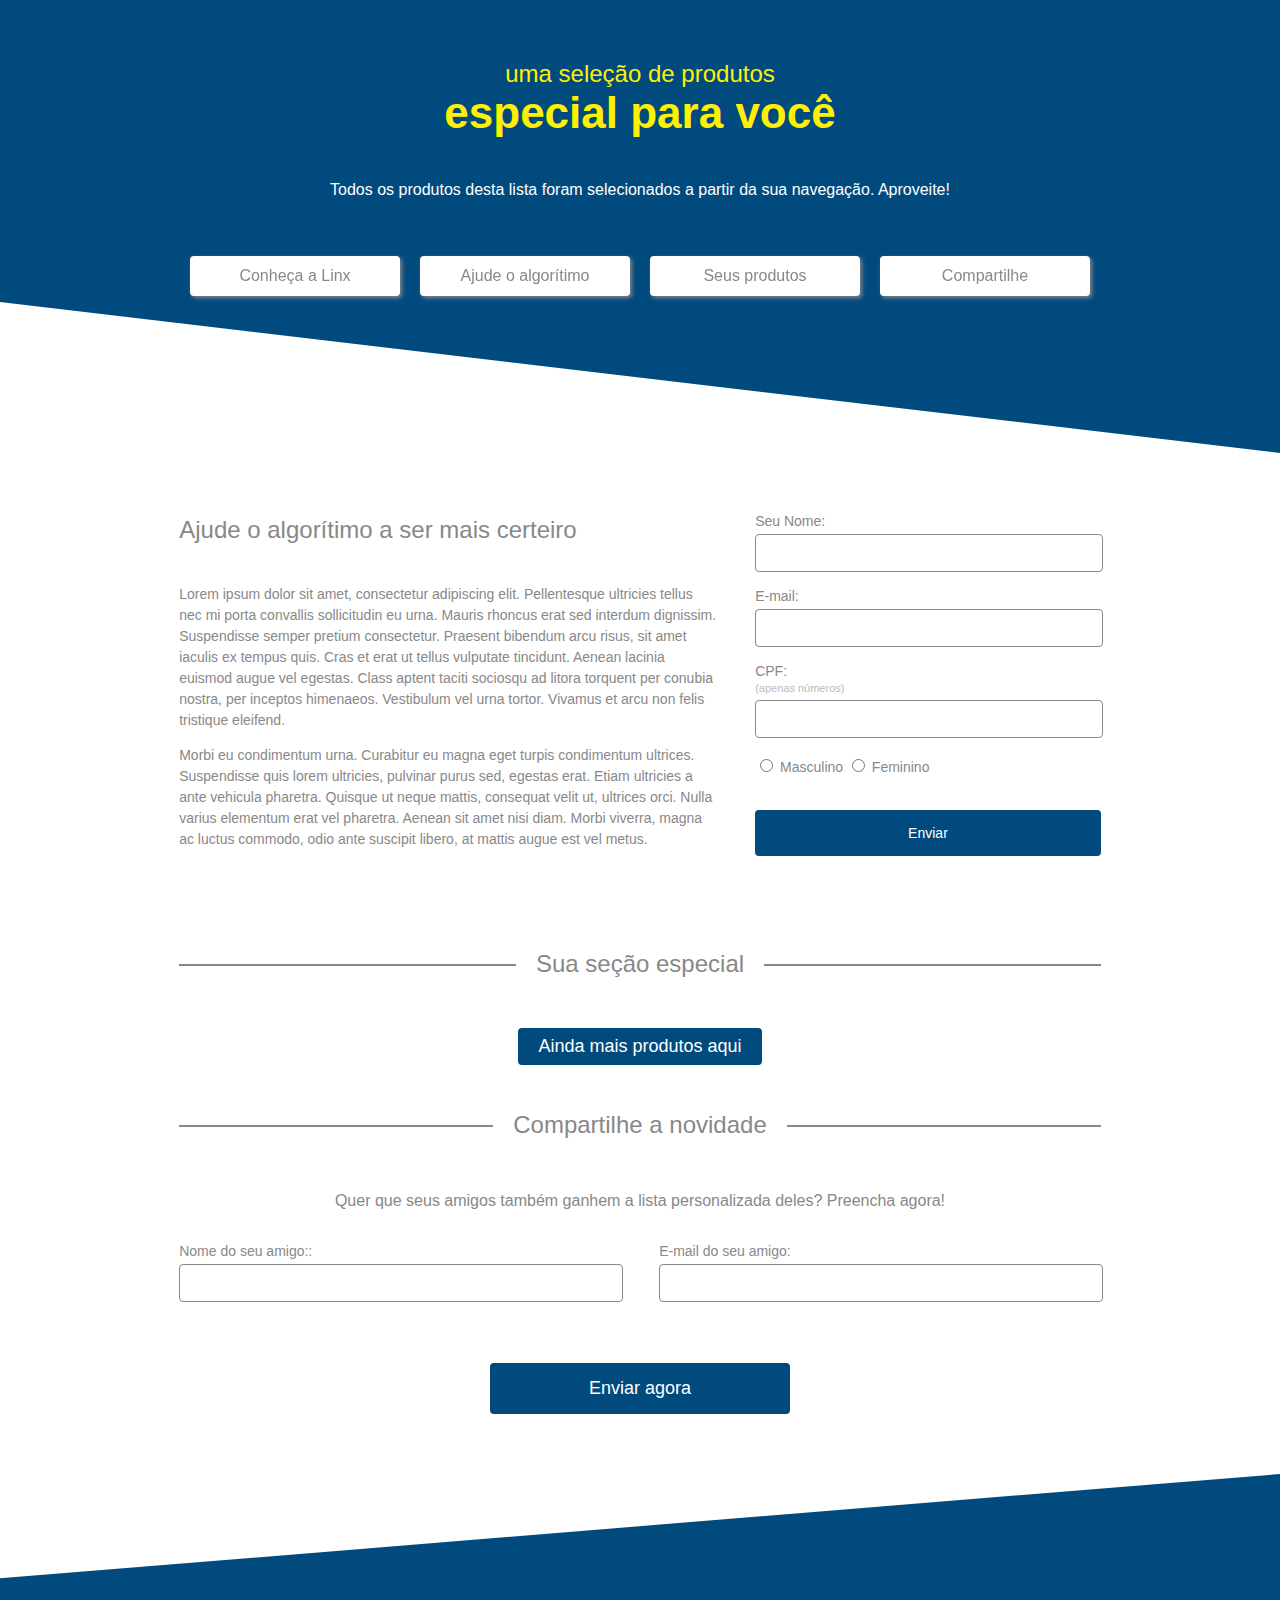
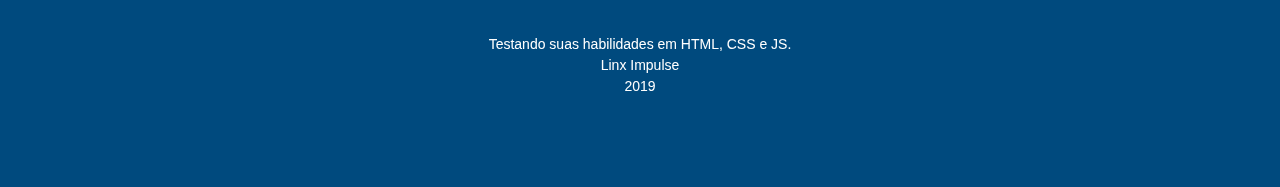
<file: index.html>
<!doctype html>
<html>
<head>
<meta charset="utf-8">
<title>Produtos especiais para você</title>
<link rel="stylesheet" type="text/css" href="css/styles.css" media="all">
<meta name="viewport" content="width=device-width,initial-scale=1" />
<!-- CSS -->
<link rel="stylesheet" type="text/css" href="css/styles.css" media="all">
<!-- Favicons. Copied from Linx website :D -->
<link rel="apple-touch-icon" sizes="57x57" href="https://www.linx.com.br/app/themes/linx/webpack/dist/images/favicons/apple-icon-57x57.png"><link rel="apple-touch-icon" sizes="60x60" href="https://www.linx.com.br/app/themes/linx/webpack/dist/images/favicons/apple-icon-60x60.png"><link rel="apple-touch-icon" sizes="72x72" href="https://www.linx.com.br/app/themes/linx/webpack/dist/images/favicons/apple-icon-72x72.png"><link rel="apple-touch-icon" sizes="76x76" href="https://www.linx.com.br/app/themes/linx/webpack/dist/images/favicons/apple-icon-76x76.png"><link rel="apple-touch-icon" sizes="114x114" href="https://www.linx.com.br/app/themes/linx/webpack/dist/images/favicons/apple-icon-114x114.png"><link rel="apple-touch-icon" sizes="120x120" href="https://www.linx.com.br/app/themes/linx/webpack/dist/images/favicons/apple-icon-120x120.png"><link rel="apple-touch-icon" sizes="144x144" href="https://www.linx.com.br/app/themes/linx/webpack/dist/images/favicons/apple-icon-144x144.png"><link rel="apple-touch-icon" sizes="152x152" href="https://www.linx.com.br/app/themes/linx/webpack/dist/images/favicons/apple-icon-152x152.png"><link rel="apple-touch-icon" sizes="180x180" href="https://www.linx.com.br/app/themes/linx/webpack/dist/images/favicons/apple-icon-180x180.png"><link rel="icon" type="image/png" sizes="192x192"  href="https://www.linx.com.br/app/themes/linx/webpack/dist/images/favicons/android-icon-192x192.png"><link rel="icon" type="image/png" sizes="32x32" href="https://www.linx.com.br/app/themes/linx/webpack/dist/images/favicons/favicon-32x32.png">
<link rel="icon" type="image/png" sizes="96x96" href="https://www.linx.com.br/app/themes/linx/webpack/dist/images/favicons/favicon-96x96.png"><link rel="icon" type="image/png" sizes="16x16" href="https://www.linx.com.br/app/themes/linx/webpack/dist/images/favicons/favicon-16x16.png">
<link rel="manifest" href="https://www.linx.com.br/app/themes/linx/webpack/dist/images/favicons/manifest.json">

<!-- Javascript -->
<script type="text/javascript" src="js/script.js"></script>

</head>

<body>

<main>

	<!-- PAGE top -->
	<header>
	
		<!-- Top text -->
		<div>
			<h4>uma seleção de produtos</h4>
			<h1>especial para você</h1>
			<h6>Todos os produtos desta lista foram selecionados a partir da sua navegação. Aproveite!</h6>
		</div>
		<!-- Top text [END]-->
		
		<!-- Navigation -->
		<nav>
			<ul>
				<li>
					<!-- Sends the user Linx website -->
					<a class="button-md" href="https://www.linx.com.br/" target="_blank">Conheça a Linx</a>
				</li>
				<li>
					<!-- Sends the user to Google to learn some frontend development techniques -->
					<a class="button-md" href="https://www.google.com/search?q=aprenda+a+ser+desenvolvedor+frontend&oq=aprenda+a+ser+desenvolvedor+frontend&aqs=chrome..69i57j0l7.13954j0j4&sourceid=chrome&ie=UTF-8" target="_blank">Ajude o algorítimo</a>
				</li>
				<li>
					<!-- Sends the user direct to the products -->
					<a class="button-md" href="#product-section">Seus produtos</a>
				</li>
				<li>
					<!-- The chosen social network was Facebook -->
					<!-- If you run this locally, Facebook will give you an error page -->
					<a class="button-md" onClick="shareButton();">Compartilhe</a>
				</li>
			</ul>
		</nav>
		<!-- Navigation [END] -->
		
	</header>
	<!-- PAGE top [END]-->
	
	<!-- USER FORM Section -->
	<section id="form-section">
		
		<!-- Form text --> 
		<div id="form-text" class="col-60">
			<h4>Ajude o algorítimo a ser mais certeiro</h4>
			<p>Lorem ipsum dolor sit amet, consectetur adipiscing elit. Pellentesque ultricies tellus nec mi porta convallis sollicitudin eu urna. Mauris rhoncus erat sed interdum dignissim. Suspendisse semper pretium consectetur. Praesent bibendum arcu risus, sit amet iaculis ex tempus quis. Cras et erat ut tellus vulputate tincidunt. Aenean lacinia euismod augue vel egestas. Class aptent taciti sociosqu ad litora torquent per conubia nostra, per inceptos himenaeos. Vestibulum vel urna tortor. Vivamus et arcu non felis tristique eleifend.</p>
			
			<p>Morbi eu condimentum urna. Curabitur eu magna eget turpis condimentum ultrices. Suspendisse quis lorem ultricies, pulvinar purus sed, egestas erat. Etiam ultricies a ante vehicula pharetra. Quisque ut neque mattis, consequat velit ut, ultrices orci. Nulla varius elementum erat vel pharetra. Aenean sit amet nisi diam. Morbi viverra, magna ac luctus commodo, odio ante suscipit libero, at mattis augue est vel metus.</p>
		</div>
		<!-- Form text [END]--> 
		
		<!-- User form --> 
		<div class="col-40">
			<form name="user-form" method="post" action="user-data-sent.html" onSubmit="userFormValidation();">
				<label for="user-nome">Seu Nome:</label> <span id="alert-user-name" class="alert-text"></span>
				<br>
				<input type="text" name="user-name" id="user-name" maxlength="256">
				<br>
				<br>
				<label for="user-email">E-mail:</label> <span id="alert-user-email" class="alert-text"></span>
				<br>
				<input type="text" name="user-email" id="user-email" maxlength="256">
				<br>
				<br>
				<label for="user-cpf">CPF:</label>
				<span id="alert-user-cpf" class="alert-text"></span>
				<br>
				<span>(apenas números)</span>
				<br>
				<input type="text" name="user-cpf" id="user-cpf" maxlength="11">
				<br>
				<br>
				<input type="radio" name="user-gender" id="gender-man" value="masculino">
				<label for="gender-man">Masculino</label>
				<input type="radio" name="user-gender" id="gender-woman" value="feminino">
				<label for="gender-woman">Feminino</label>
				<span id="alert-user-gender" class="alert-text"></span>
				<br>
				<div class="form-submit">
					<input type="submit" name="send-form" class="send-form" value="Enviar">
				</div>
			</form>
		</div>
		<!-- User form [END]--> 
		
	</section>
	<!-- USER FORM Section [END]-->
	
	<!-- PRODUCT Section -->
	<section id="product-section">
	
		<!-- Products title -->
		<div class="products-title">
			<div class="products-title-line"></div>
			<h4>Sua seção especial</h4>
		</div>
		<!-- Products title [END] -->
	
		<!-- Div where the products are placed via javascript -->
		<div id="products"></div>
		
		<!-- Javascript event "onClick" calls the function "showProducts()" each time the button is clicked, adding more products to the page -->
		<div id="more-products">
			<a id="more-products-button" class="button-sm" onClick="showProducts();">Ainda mais produtos aqui</a>
		</div>
	</section>
	<!-- PRODUCT Section [END] -->
	
	<!-- NEWSLETTER Section -->
	<section id="newsletter-section">
		
		<!-- Newsletter title -->
		<div class="products-title">
			<div class="products-title-line"></div>
			<h4>Compartilhe a novidade</h4>
		</div>
		<!-- Newsletter title [END] -->
		
		<!-- Newsletter form -->
		<div>
			<form id="newsletter-form" method="post" action="newsletter-data-sent.html" onSubmit="newsletterFormValidation();">
				<h6>
					Quer que seus amigos também ganhem a lista personalizada deles? Preencha agora!
				</h6>
			
				<div>
					<div class="col-50">
						<label for="nome-amigo">Nome do seu amigo::</label>
						<br>
						<input type="text" name="friend-name" id="friend-name" maxlength="256">
						<p id="alert-friend-name" class="alert-text">&nbsp;</p>
					</div>
					<div class="col-50">
						<label for="email-amigo">E-mail do seu amigo:</label>
						<br>
						<input type="text" name="friend-email" id="friend-email" maxlength="256">
						<p id="alert-friend-email" class="alert-text">&nbsp;</p>
					</div>
					<div class="form-submit">
						<input type="submit" name="send-form" class="send-form" id="newsletter-send-form" value="Enviar agora">
					</div>
				</div>
			</form>
		</div>
		<!-- Newsletter form [END] -->
		
	</section>
	<!-- NEWSLETTER Section [END] -->
	
	<!-- PAGE bottom -->
	<footer>
		<div>
			<p>
				Testando suas habilidades em HTML, CSS e JS.<br>
				Linx Impulse<br>
				2019
			</p>
		</div>
	</footer>
	<!-- PAGE bottom [END] -->
	
</main>

</body>
</html>
</file>
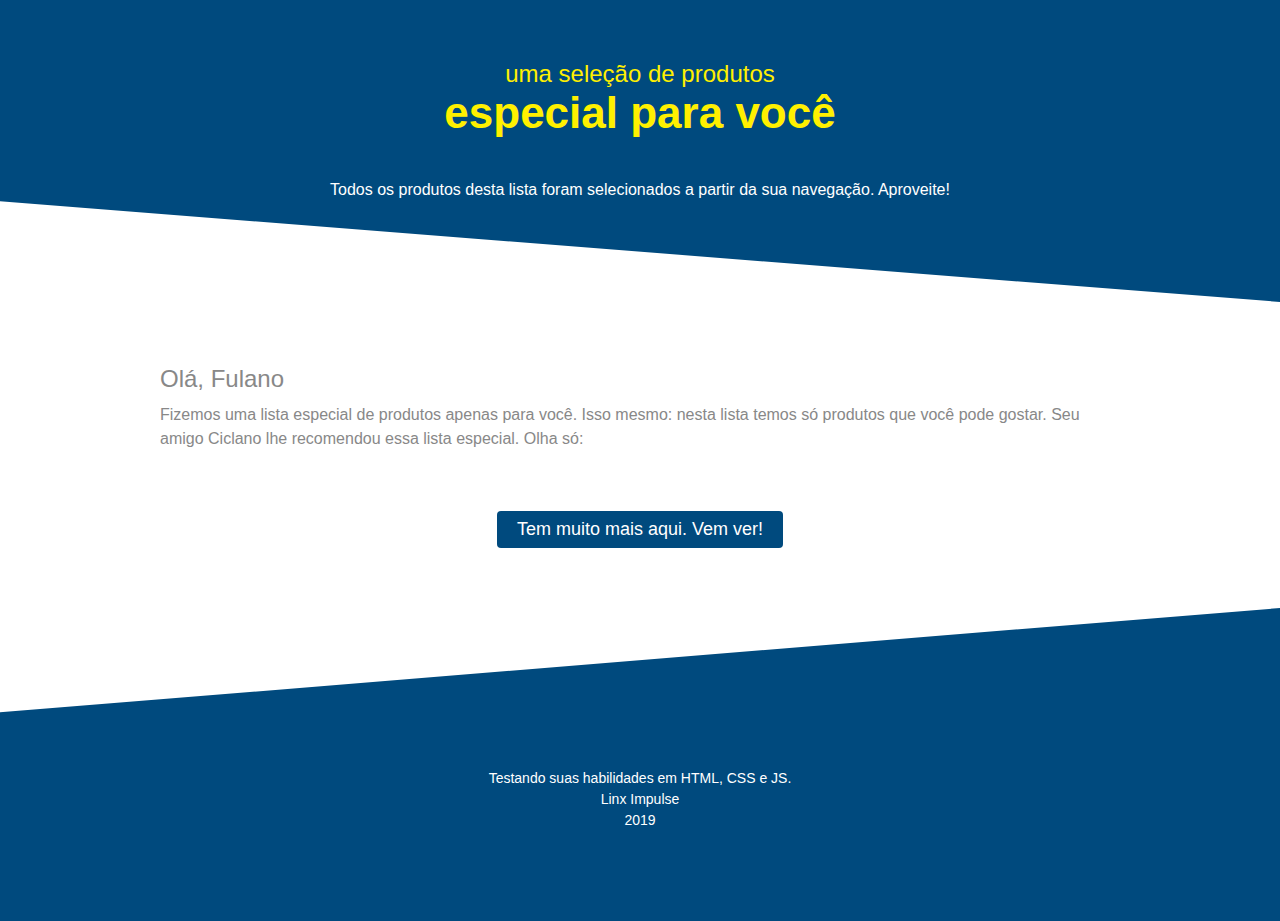
<file: email.html>
<!doctype html>
<html>
<head>
<meta charset="utf-8">
<title>E-mail</title>
<meta name="viewport" content="width=device-width,initial-scale=1" />
<!-- CSS -->
<link rel="stylesheet" type="text/css" href="css/styles.css" media="all">
<!-- Favicons. Copied from Linx website :D -->
<link rel="apple-touch-icon" sizes="57x57" href="https://www.linx.com.br/app/themes/linx/webpack/dist/images/favicons/apple-icon-57x57.png"><link rel="apple-touch-icon" sizes="60x60" href="https://www.linx.com.br/app/themes/linx/webpack/dist/images/favicons/apple-icon-60x60.png"><link rel="apple-touch-icon" sizes="72x72" href="https://www.linx.com.br/app/themes/linx/webpack/dist/images/favicons/apple-icon-72x72.png"><link rel="apple-touch-icon" sizes="76x76" href="https://www.linx.com.br/app/themes/linx/webpack/dist/images/favicons/apple-icon-76x76.png"><link rel="apple-touch-icon" sizes="114x114" href="https://www.linx.com.br/app/themes/linx/webpack/dist/images/favicons/apple-icon-114x114.png"><link rel="apple-touch-icon" sizes="120x120" href="https://www.linx.com.br/app/themes/linx/webpack/dist/images/favicons/apple-icon-120x120.png"><link rel="apple-touch-icon" sizes="144x144" href="https://www.linx.com.br/app/themes/linx/webpack/dist/images/favicons/apple-icon-144x144.png"><link rel="apple-touch-icon" sizes="152x152" href="https://www.linx.com.br/app/themes/linx/webpack/dist/images/favicons/apple-icon-152x152.png"><link rel="apple-touch-icon" sizes="180x180" href="https://www.linx.com.br/app/themes/linx/webpack/dist/images/favicons/apple-icon-180x180.png"><link rel="icon" type="image/png" sizes="192x192"  href="https://www.linx.com.br/app/themes/linx/webpack/dist/images/favicons/android-icon-192x192.png"><link rel="icon" type="image/png" sizes="32x32" href="https://www.linx.com.br/app/themes/linx/webpack/dist/images/favicons/favicon-32x32.png">
<link rel="icon" type="image/png" sizes="96x96" href="https://www.linx.com.br/app/themes/linx/webpack/dist/images/favicons/favicon-96x96.png"><link rel="icon" type="image/png" sizes="16x16" href="https://www.linx.com.br/app/themes/linx/webpack/dist/images/favicons/favicon-16x16.png">
<link rel="manifest" href="https://www.linx.com.br/app/themes/linx/webpack/dist/images/favicons/manifest.json">

<!-- Javascript -->
<script type="text/javascript" src="js/script.js"></script>
<script type="text/javascript" src="js/script-email.js"></script>

</head>

<body>

<main>

	<!-- PAGE top -->
	<header>
	
		<!-- Top text -->
		<div>
			<h4>uma seleção de produtos</h4>
			<h1>especial para você</h1>
			<h6>Todos os produtos desta lista foram selecionados a partir da sua navegação. Aproveite!</h6>
		</div>
		<!-- Top text [END]-->
		
	</header>
	<!-- PAGE top [END]-->
	
	<!-- HELLO Section -->
	<section id="hello-section">
		<h4>Olá, Fulano</h4>
		<h6>Fizemos uma lista especial de produtos apenas para você. Isso mesmo: nesta lista temos só produtos que você pode gostar. Seu amigo Ciclano lhe recomendou essa lista especial. Olha só:</h6>
	</section>
	<!-- HELLO Section [END] -->
	
	<!-- PRODUCT Section -->
	<section id="product-section">
	
		<!-- Div where the products are placed via javascript -->
		<div id="products" class="email-products">
		</div>
		
		<!-- Javascript event "onClick" calls the function "showProducts()" each time the button is clicked, adding more products to the page -->
		<div id="more-products">
			<a class="button-sm" href="/">Tem muito mais aqui. Vem ver!</a>
		</div>
	</section>
	<!-- PRODUCT Section [END] -->

	<!-- PAGE bottom -->
	<footer>
		<div>
			<p>
				Testando suas habilidades em HTML, CSS e JS.<br>
				Linx Impulse<br>
				2019
			</p>
		</div>
	</footer>
	<!-- PAGE bottom [END] -->
	
</main>

</body>
</html>
</file>
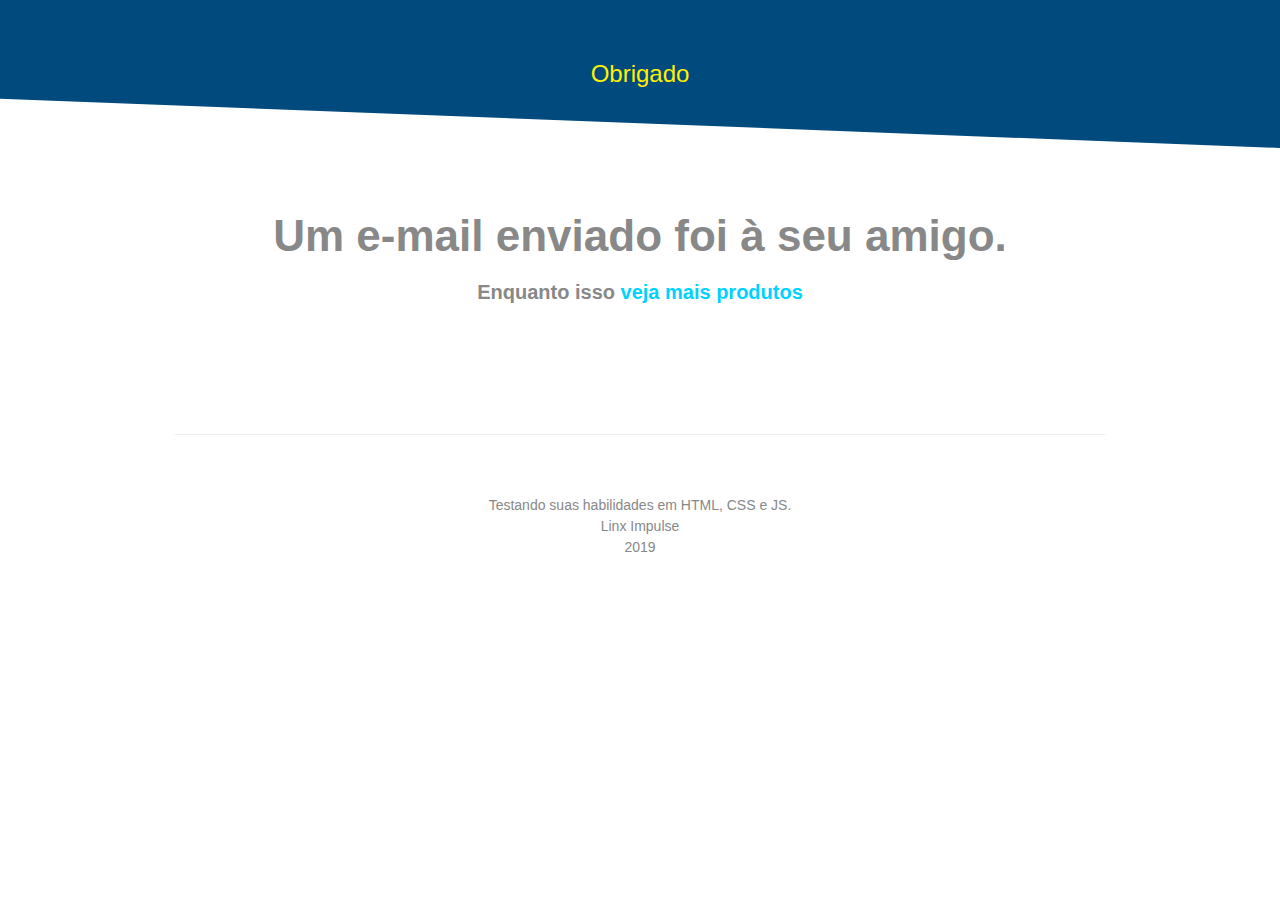
<file: newsletter-data-sent.html>
<!doctype html>
<html>
<head>
<meta charset="utf-8">
<title>E-mail enviado</title>
<meta name="viewport" content="width=device-width,initial-scale=1" />
<!-- CSS -->
<link rel="stylesheet" type="text/css" href="css/styles.css" media="all">
<!-- Favicons. Copied from Linx website :D -->
<link rel="apple-touch-icon" sizes="57x57" href="https://www.linx.com.br/app/themes/linx/webpack/dist/images/favicons/apple-icon-57x57.png"><link rel="apple-touch-icon" sizes="60x60" href="https://www.linx.com.br/app/themes/linx/webpack/dist/images/favicons/apple-icon-60x60.png"><link rel="apple-touch-icon" sizes="72x72" href="https://www.linx.com.br/app/themes/linx/webpack/dist/images/favicons/apple-icon-72x72.png"><link rel="apple-touch-icon" sizes="76x76" href="https://www.linx.com.br/app/themes/linx/webpack/dist/images/favicons/apple-icon-76x76.png"><link rel="apple-touch-icon" sizes="114x114" href="https://www.linx.com.br/app/themes/linx/webpack/dist/images/favicons/apple-icon-114x114.png"><link rel="apple-touch-icon" sizes="120x120" href="https://www.linx.com.br/app/themes/linx/webpack/dist/images/favicons/apple-icon-120x120.png"><link rel="apple-touch-icon" sizes="144x144" href="https://www.linx.com.br/app/themes/linx/webpack/dist/images/favicons/apple-icon-144x144.png"><link rel="apple-touch-icon" sizes="152x152" href="https://www.linx.com.br/app/themes/linx/webpack/dist/images/favicons/apple-icon-152x152.png"><link rel="apple-touch-icon" sizes="180x180" href="https://www.linx.com.br/app/themes/linx/webpack/dist/images/favicons/apple-icon-180x180.png"><link rel="icon" type="image/png" sizes="192x192"  href="https://www.linx.com.br/app/themes/linx/webpack/dist/images/favicons/android-icon-192x192.png"><link rel="icon" type="image/png" sizes="32x32" href="https://www.linx.com.br/app/themes/linx/webpack/dist/images/favicons/favicon-32x32.png">
<link rel="icon" type="image/png" sizes="96x96" href="https://www.linx.com.br/app/themes/linx/webpack/dist/images/favicons/favicon-96x96.png"><link rel="icon" type="image/png" sizes="16x16" href="https://www.linx.com.br/app/themes/linx/webpack/dist/images/favicons/favicon-16x16.png">
<link rel="manifest" href="https://www.linx.com.br/app/themes/linx/webpack/dist/images/favicons/manifest.json">

<!-- Javascript -->
<script type="text/javascript" src="js/script.js"></script>

</head>

<body>

<main>

	<!-- Page top -->
	<header>
	
		<!-- Top text -->
		<div>
			<h4>Obrigado</h4>
		</div>
		<!-- Top text [END] -->
		
	</header>
	<!-- Page top [END]-->

	<!-- Email Sent Section -->
	<section id="email-sent-section">
		<h1>Um e-mail enviado foi à seu amigo.</h1>
		<h5>Enquanto isso <a href="./">veja mais produtos</a></h5>
	</section>
	
	<!-- Page bottom -->
	<footer id="email-sent-footer">
		<div>
			<p>
				Testando suas habilidades em HTML, CSS e JS.<br>
				Linx Impulse<br>
				2019
			</p>
		</div>
	</footer>
	<!-- Page bottom [END] -->
	
</main>

</body>
</html>
</file>
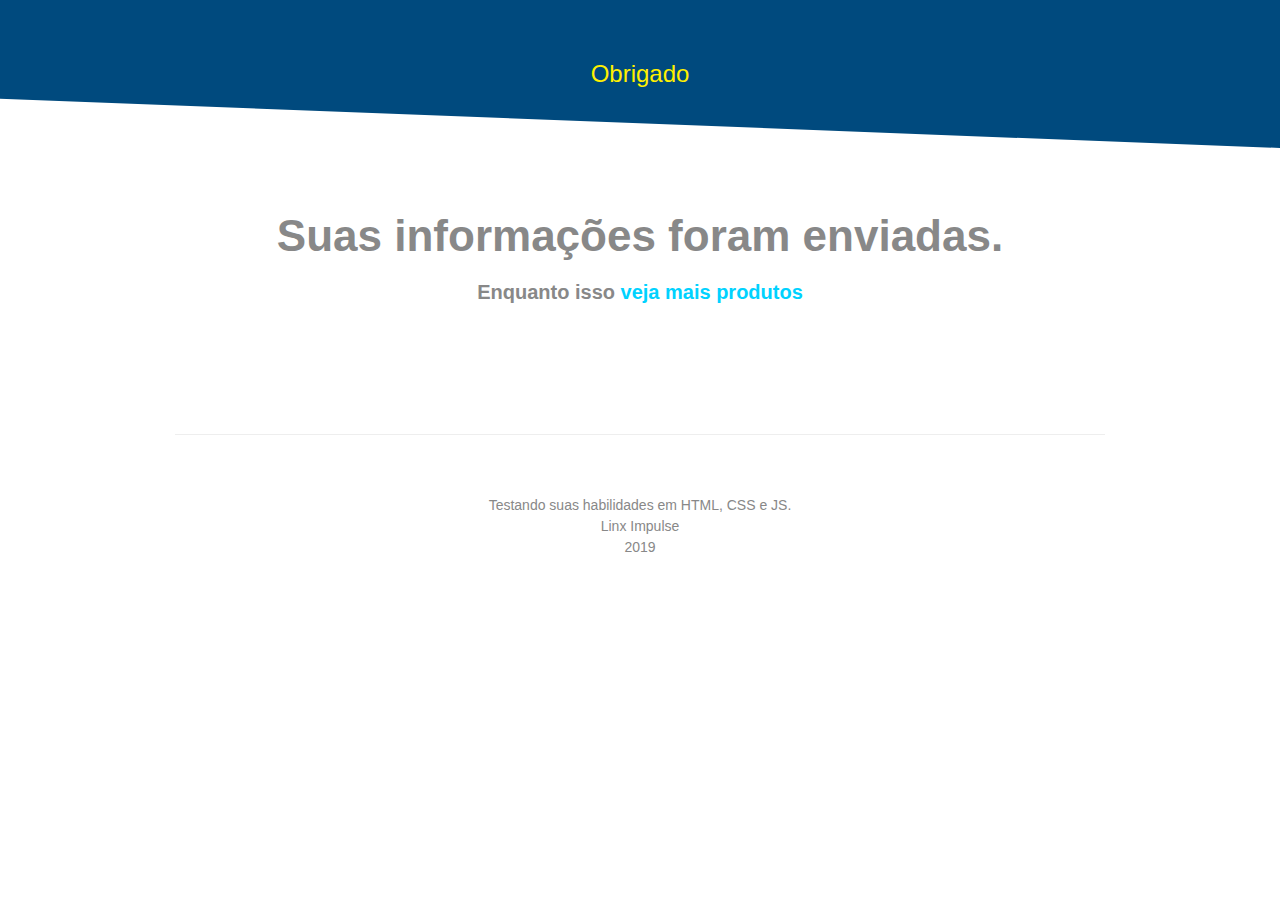
<file: user-data-sent.html>
<!doctype html>
<html>
<head>
<meta charset="utf-8">
<title>Informações enviadas</title>
<meta name="viewport" content="width=device-width,initial-scale=1" />
<!-- CSS -->
<link rel="stylesheet" type="text/css" href="css/styles.css" media="all">
<!-- Favicons. Copied from Linx website :D -->
<link rel="apple-touch-icon" sizes="57x57" href="https://www.linx.com.br/app/themes/linx/webpack/dist/images/favicons/apple-icon-57x57.png"><link rel="apple-touch-icon" sizes="60x60" href="https://www.linx.com.br/app/themes/linx/webpack/dist/images/favicons/apple-icon-60x60.png"><link rel="apple-touch-icon" sizes="72x72" href="https://www.linx.com.br/app/themes/linx/webpack/dist/images/favicons/apple-icon-72x72.png"><link rel="apple-touch-icon" sizes="76x76" href="https://www.linx.com.br/app/themes/linx/webpack/dist/images/favicons/apple-icon-76x76.png"><link rel="apple-touch-icon" sizes="114x114" href="https://www.linx.com.br/app/themes/linx/webpack/dist/images/favicons/apple-icon-114x114.png"><link rel="apple-touch-icon" sizes="120x120" href="https://www.linx.com.br/app/themes/linx/webpack/dist/images/favicons/apple-icon-120x120.png"><link rel="apple-touch-icon" sizes="144x144" href="https://www.linx.com.br/app/themes/linx/webpack/dist/images/favicons/apple-icon-144x144.png"><link rel="apple-touch-icon" sizes="152x152" href="https://www.linx.com.br/app/themes/linx/webpack/dist/images/favicons/apple-icon-152x152.png"><link rel="apple-touch-icon" sizes="180x180" href="https://www.linx.com.br/app/themes/linx/webpack/dist/images/favicons/apple-icon-180x180.png"><link rel="icon" type="image/png" sizes="192x192"  href="https://www.linx.com.br/app/themes/linx/webpack/dist/images/favicons/android-icon-192x192.png"><link rel="icon" type="image/png" sizes="32x32" href="https://www.linx.com.br/app/themes/linx/webpack/dist/images/favicons/favicon-32x32.png">
<link rel="icon" type="image/png" sizes="96x96" href="https://www.linx.com.br/app/themes/linx/webpack/dist/images/favicons/favicon-96x96.png"><link rel="icon" type="image/png" sizes="16x16" href="https://www.linx.com.br/app/themes/linx/webpack/dist/images/favicons/favicon-16x16.png">
<link rel="manifest" href="https://www.linx.com.br/app/themes/linx/webpack/dist/images/favicons/manifest.json">

<!-- Javascript -->
<script type="text/javascript" src="js/script.js"></script>

</head>

<body>

<main>

	<!-- Page top -->
	<header>
	
		<!-- Top text -->
		<div>
			<h4>Obrigado</h4>
		</div>
		<!-- Top text [END] -->
		
	</header>
	<!-- Page top [END]-->

	<!-- Email Sent Section -->
	<section id="email-sent-section">
		<h1>Suas informações foram enviadas.</h1>
		<h5>Enquanto isso <a href="./">veja mais produtos</a></h5>
	</section>
	
	<!-- Page bottom -->
	<footer id="email-sent-footer">
		<div>
			<p>
				Testando suas habilidades em HTML, CSS e JS.<br>
				Linx Impulse<br>
				2019
			</p>
		</div>
	</footer>
	<!-- Page bottom [END] -->
	
</main>

</body>
</html>
</file>
<file: css/styles.css>
@charset "utf-8";
/* CSS Document */

/* GENERAL */
* {
	font-family: Helvetica, Arial, sans-serif;
	outline: none;
}

html, body {
	height: 100%;
	width: 100%;
	margin: 0;
	min-width: 325px;
	font-size: 14px;
	color: #888;
}

header, footer {
	background: url(css-images/trapezoid.svg) no-repeat;
	background-size: 100% 100%;
	color: #fff;
	padding: 60px 20px;
}

h1, h2, h3, h4, h5, h6 {
	margin: 3px 0 10px;
}

h1 {
	font-size: 44px;
}

h4 {
	font-size: 24px;
}

h5 {
	font-size: 20px;
}

h6 {
	font-size: 16px;
}

section {
	display: table;
	width: 75%;
	margin: 0 auto 60px;
}

a {
	text-decoration: none;
	color: #00d2ff;
	cursor: pointer;
}

a:hover {
	text-decoration: underline;
}

p {
	line-height: 150%;
}

form span {
	font-size: 11px;
	color: #bbb;
}

fieldset {
	border: 0;
    padding: 0;
    margin: 0;
}

input {
	border-radius: 4px;
	border: 1px solid #888;
	font-size: 14px;
	margin-top: 5px;
}

input[type="text"],
input[type="email"],
input[type="number"] {
	width: calc(100% - 10px);
	padding: 10px 5px;
}

input[type="submit"] {
	padding: 15px 20px;
	cursor: pointer;
	background-color: #004a7e;
	color: #fff;
	border: 0;
}
input[type="submit"]:hover {
	background-color: #0064aa;
}
/* GENERAL [END] */

/* PAGE TITLES */
.products-title {
	margin-bottom: 50px;
}

.products-title .products-title-line {
	border-top: 2px solid #888;
	margin: 0 2%;
}

.products-title h4 {
	text-align: center;
	display: table;
	margin: -16px auto 0;
	background-color: #fff;
	padding: 0 20px;
}
/* PAGE TITLES [END] */

/* BUTTONS */
.button-md,
.button-sm {
	display: block;
	background-color: #fff;
	color: #888;
	border-radius: 4px;
	text-align: center;
	border: 0;
}

.button-md:hover,
.button-sm:hover {
	background-color: #888;
	color: #fff;
	text-decoration: none;
}

.button-md {
	font-size: 16px;
	padding: 11px 40px;
}

.button-sm {
	font-size: 18px;
	padding: 8px 20px;
}
/* BUTTONS [END] */

/* COLUMNS */
.col-25, .col-40, .col-50, .col-60 {
	display: table;
	float: left;
	margin: 0 2%;
}

.col-25 {
	width: 21%;
	/* Makes width 25% with the margin from above */
}

.col-40 {
	width: 36%;
	/* Makes width 40% with the margin from above */
}

.col-50 {
	width: 46%;
	/* Makes width 50% with the margin from above */
}

.col-60 {
	width: 56%;
	/* Makes width 60% with the margin from above */
}
/* COLUMNS [END]*/

/* ALERT */
.alert-text {
	color: #ff0000;
	margin: 2px;
	font-size: 11px;
}

.alert-input {
	border: 1px solid #ff0000;
}
/* ALERT [END] */

/* HEADER */
header {
	margin-bottom: 60px;
}

header div * {
	text-align: center;
}

header div h1,
header div h4 {
	color: #fff000
}

header div h1 {
	margin: 0 0 40px 0;
}

header div h4 {
	margin: 0;
	font-weight: normal;
}

header div h6 {
	margin: 0 0 40px 0;
	font-weight: normal;
}

header nav {
	display: table;
	margin: 0 auto 80px;
}

header nav ul {
	display: inline-block;
	padding: 0;
}

header nav ul li {
	float: left;
	list-style-type: none;
	margin: 0 10px;
}

header nav ul li .button-md {
	width: 130px;
	filter: drop-shadow(2px 2px 2px #888);
}
/* HEADER [END] */

/* FORM */
#form-section #form-text h4 {
	font-weight: normal;
	margin-bottom: 40px;
}

#form-section .form-submit {
	margin-top: 30px;
}

#form-section .form-submit .send-form {
	width: 100%;
}
/* FORM [END] */

/* PRODUCTS */
#product-section {
	padding-top: 40px;
}

#product-section #products {
	display: table;
}

#product-section #products .product-page-division {
	display: table;
	width: 100%;
	float: left;
	margin: 0;
}

#product-section #products > div {
	margin-bottom: 60px;
}

#product-section #products div div.image-container {
	text-align: center;
	margin-bottom: 5px;
}

#product-section #products div h5 {
	margin-bottom: 0;
}

#product-section #products div .button-sm {
	display: block;
    background-color: #62cf45;
    color: #fff;
    margin-top: 10px;
}

#product-section #products div .button-sm:hover {
	background-color: #72e154;
}

#product-section #more-products a {
	display: table;
	margin: auto;
	background-color: #004a7e;
	color: #fff;
}

#product-section #more-products a:hover {
	background-color: #0064aa;
	cursor: pointer;
}
/* PRODUCTS [END] */

/* NEWSLETTER */
#newsletter-section #newsletter-form h6 {
	text-align: center;
	font-weight: normal;
}

#newsletter-section #newsletter-form .form-submit {
	margin-top: 30px;
	text-align: center;
}

#newsletter-section #newsletter-form .form-submit input {
	margin-top: 40px;
	width: 300px;
	font-size: 18px;
}
/* NEWSLETTER [END] */

/* FOOTER */
footer {
	display: table;
	width: calc(100% - 40px);
	transform: scale(1, -1); 
}

footer div {
	margin: 30px 0 100px;
}

footer div p {
	text-align: center;
	transform: scale(1, -1);
}


/* EMAIL SENT (from "user-data-sent.html" and "newsletter-data-sentl.html") */
#email-sent-section * {
	text-align: center;
}

#email-sent-section h5 {
	margin-top: 20px;
}

#email-sent-footer {
	background: transparent;
	color: #888;
}

#email-sent-footer div {
	border-bottom: 1px solid #eee;
    width: 75%;
	margin: auto
}

#email-sent-footer div p {
	margin: 60px 0;
}
/* EMAIL SENT [END] */

/* USER EMAIL (from email.html)*/
h4, h6 {
	font-weight: normal;
}

h6 {
	line-height:150%;
}

#hello-section {
	margin: 0 auto 10px;
}

#product-section #products.email-products > div {
	display: none;
}
#product-section #products.email-products > div:nth-child(2),
#product-section #products.email-products > div:nth-child(3) {
	display: table;
}
/* USER EMAIL [END] */

/* RESPONSIVENESS */
@media screen and (max-width: 984px) {
/* 984px Header */
header nav,
header nav ul {
	width: 100%;
}

header nav ul li {
    width: calc(50% - 20px);
	margin-bottom: 20px;
}

header nav ul li a.button-md {
    width: calc(100% - 80px);
}
/* 984px Header [END]*/

}


@media screen and (max-width: 910px) {
/* 910px Columns */
.col-25, .col-40, .col-50, .col-60 {
	float: none;
	width: 96%;
}
/* 910px Columns [END] */

/* 910px Products */
#product-section #products {
	width: 100%;
}

#product-section #products div div.image-container,
#product-section #products div div.info-container {
    float: left;
}

#product-section #products div div.image-container {
	width: 28%;
	padding: 0 1%;
	/* Makes width 30% with the padding */
}

#product-section #products div div.info-container {
	width: 68%;
	padding: 0 1%;
	/* Makes width 70% with the padding */
}
/* 910px Products [END] */
	
}

@media screen and (max-width: 630px) {
#product-section #products div div.image-container,
#product-section #products div div.info-container {
	width: 100%;
}
}

@media screen and (max-width: 525px) {
/* 525px Header */
header nav ul li {
    width: calc(100% - 20px);
}
/* 525px Header [END] */

}
/* RESPONSIVENESS [END] */
</file>
